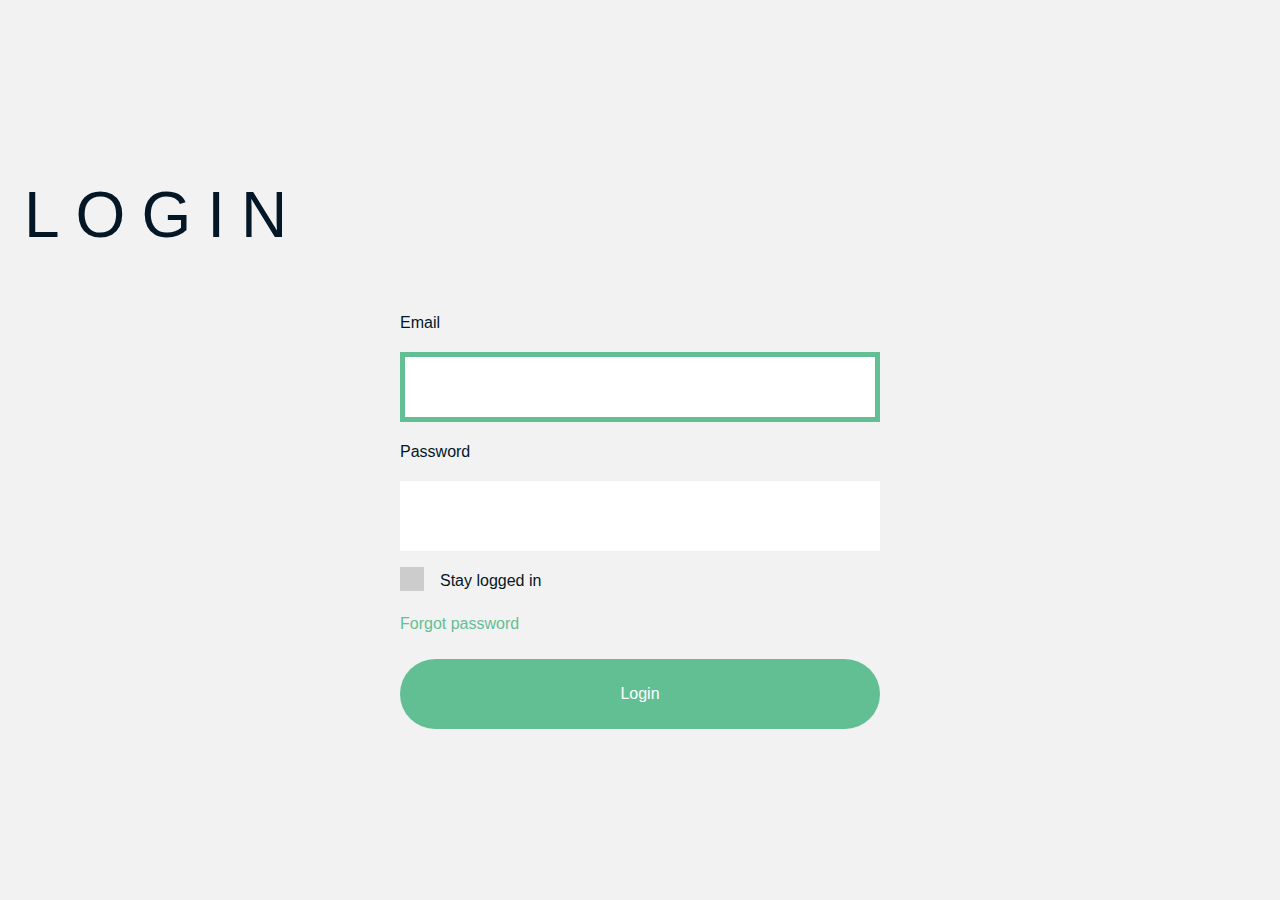
<file: website/index.html>
<!doctype html>
<html lang="en">
<head>
	<meta charset="UTF-8">
	<meta name="viewport" content="width=device-width">

	<title>Living Styleguide</title>

	<link rel="stylesheet" href="css/styles.css">
</head>
<body>

	<!-- Add loader somewhere -->

	<div>
		<h1>Login</h1>

		<form action="home.html" method="post">
			<label for="field-email">Email</label>
			<input type="email" id="field-email" name="field-email" autocomplete="email" required autofocus>

			<label for="field-password">Password</label>
			<input type="password" id="field-password" name="field-password" required>

			<input type="checkbox" id="field-stay-logged-in" name="field-stay-logged-in" value="stay-logged-in">
			<label for="field-stay-logged-in">Stay logged in</label>

			<a href="#">Forgot password</a>

			<button type="submit">Login</button>
		</form>
	</div>

</body>
</html>
</file>
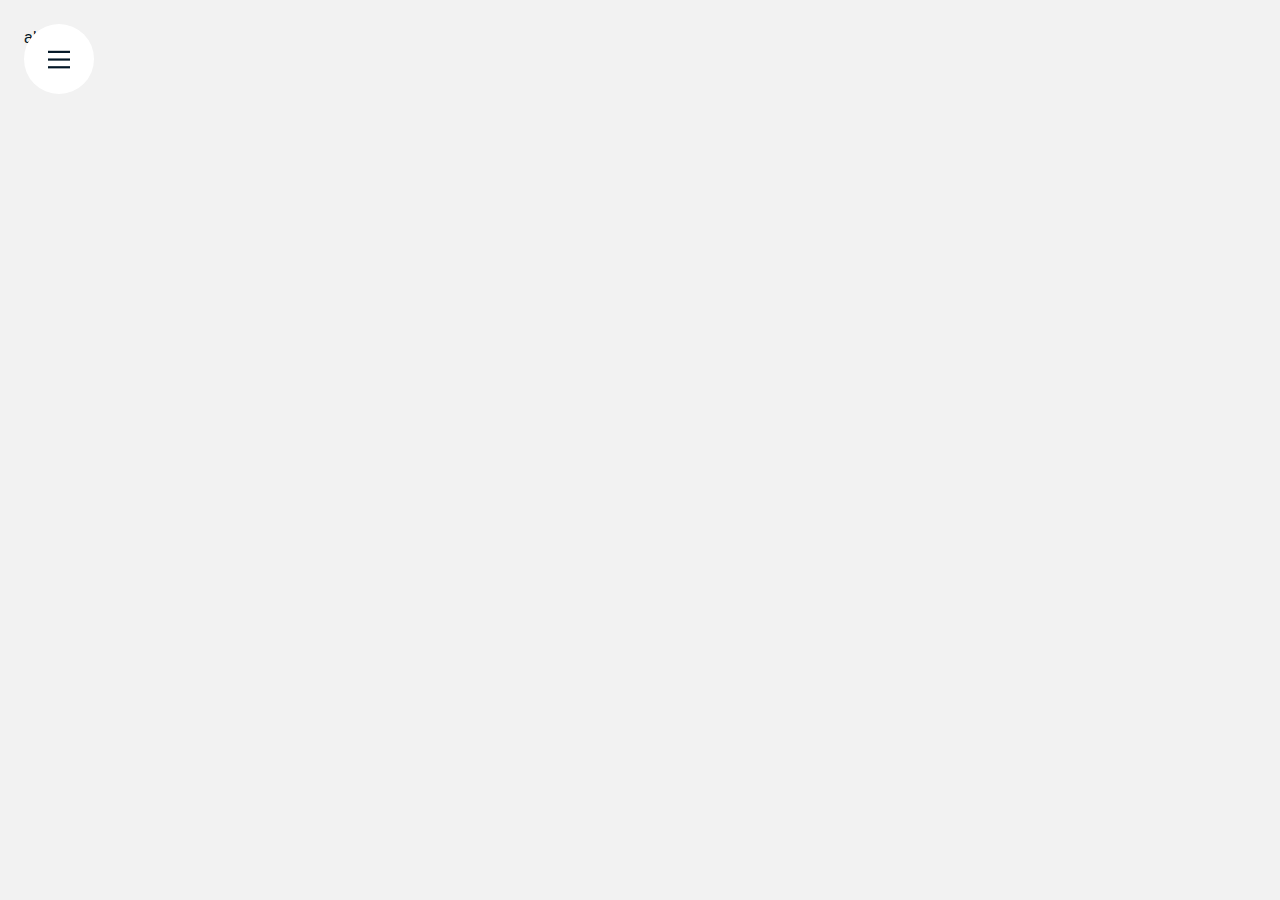
<file: website/about.html>
<!doctype html>
<html lang="en">
<head>
	<meta charset="UTF-8">
	<meta name="viewport" content="width=device-width">

	<title>About | Living Styleguide</title>

	<link rel="stylesheet" href="css/styles.css">
</head>
<body>

	<a href="#content" role="button" aria-label="Skip to content">Skip to content</a>

	<!-- Menu buttons -->
	<a id="close-menu" href="#open-menu" role="button" aria-label="Open the menu">
		<svg version="1.1" xmlns="http://www.w3.org/2000/svg" xmlns:xlink="http://www.w3.org/1999/xlink" x="0px" y="0px" viewBox="0 0 500 500">
			<rect y="237.5" width="500" height="50"/>
			<rect y="63" width="500" height="50"/>
			<rect y="413" width="500" height="50"/>
		</svg>
	</a>
	<a id="open-menu" href="#close-menu" role="button" aria-label="Close the menu">
		<svg version="1.1" xmlns="http://www.w3.org/2000/svg" xmlns:xlink="http://www.w3.org/1999/xlink" x="0px" y="0px" viewBox="0 0 500 500">
			<rect x="225" y="0" transform="matrix(0.7071 -0.7071 0.7071 0.7071 -103.5534 250)" width="50" height="500"/>
			<rect x="0" y="225" transform="matrix(0.7071 -0.7071 0.7071 0.7071 -103.5534 250)" width="500" height="50"/>
		</svg>
	</a>

	<!-- Component Navigation -->
	<nav role="menu">
		<ul>
			<li><a href="home.html" aria-label="Home, current page">Home</a></li>
			<li>
				<a href="products.html" aria-label="Products">Products</a>
				<ul>
					<li><a href="products.html" aria-label="Products/Rock">Rock</a></li>
					<li><a href="products.html" aria-label="Products/Paper">Paper</a></li>
					<li><a href="products.html" aria-label="Products/Scissors">Scissors</a></li>
				</ul>
			</li>
			<li><a href="about.html" aria-label="About">About</a></li>
			<li><a href="contact.html" aria-label="Contact">Contact</a></li>
		</ul>
	</nav>

	<main id="content">
		about
	</main>

</body>
</html>
</file>
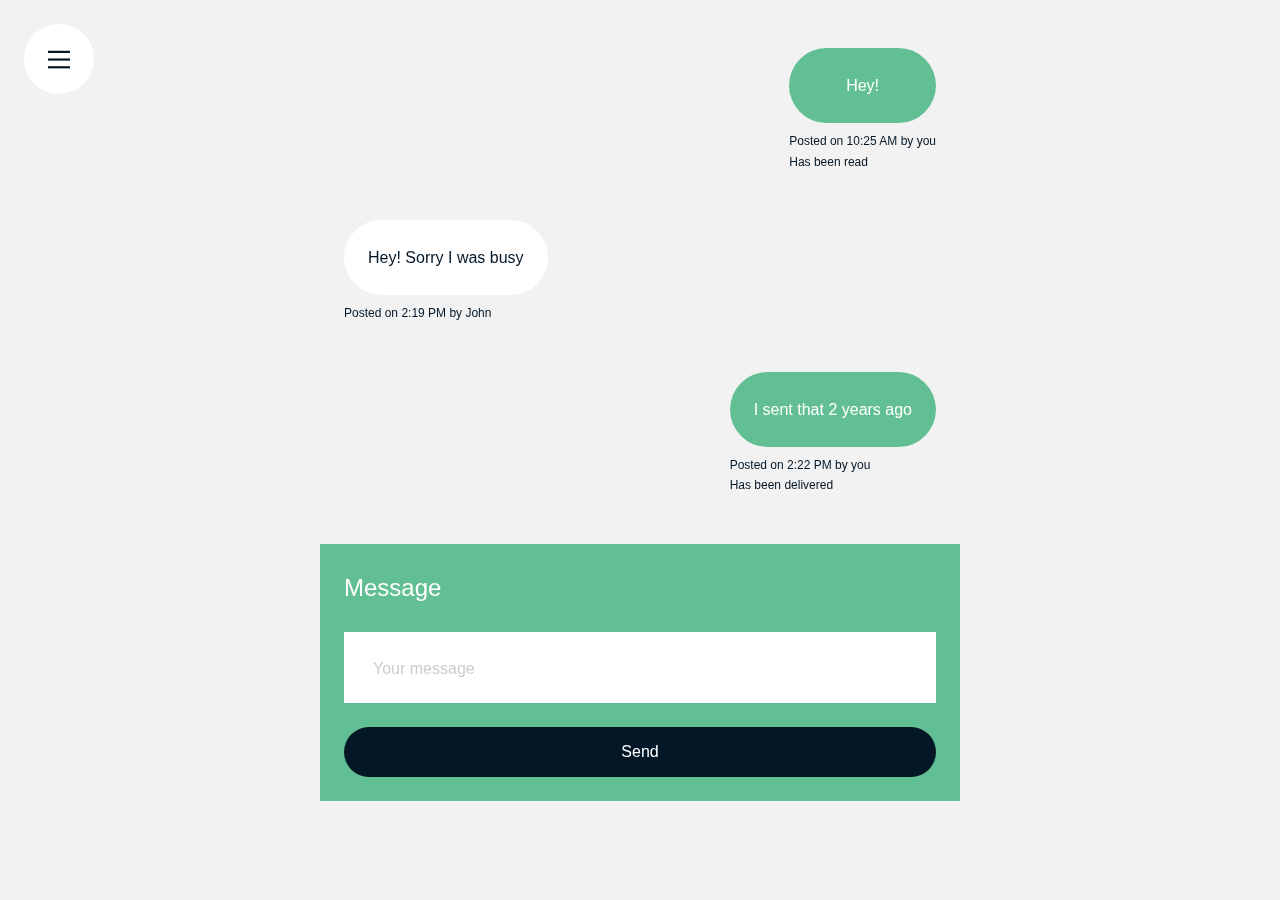
<file: website/contact.html>
<!doctype html>
<html lang="en">
<head>
	<meta charset="UTF-8">
	<meta name="viewport" content="width=device-width">

	<title>Contact | Living Styleguide</title>

	<link rel="stylesheet" href="css/styles.css">
</head>
<body>

	<a href="#content" role="button" aria-label="Skip to content">Skip to content</a>

	<!-- Menu buttons -->
	<a id="close-menu" href="#open-menu" role="button" aria-label="Open the menu">
		<svg version="1.1" xmlns="http://www.w3.org/2000/svg" xmlns:xlink="http://www.w3.org/1999/xlink" x="0px" y="0px" viewBox="0 0 500 500">
			<rect y="237.5" width="500" height="50"/>
			<rect y="63" width="500" height="50"/>
			<rect y="413" width="500" height="50"/>
		</svg>
	</a>
	<a id="open-menu" href="#close-menu" role="button" aria-label="Close the menu">
		<svg version="1.1" xmlns="http://www.w3.org/2000/svg" xmlns:xlink="http://www.w3.org/1999/xlink" x="0px" y="0px" viewBox="0 0 500 500">
			<rect x="225" y="0" transform="matrix(0.7071 -0.7071 0.7071 0.7071 -103.5534 250)" width="50" height="500"/>
			<rect x="0" y="225" transform="matrix(0.7071 -0.7071 0.7071 0.7071 -103.5534 250)" width="500" height="50"/>
		</svg>
	</a>

	<!-- Component Navigation -->
	<nav role="menu">
		<ul>
			<li><a href="home.html" aria-label="Home, current page">Home</a></li>
			<li>
				<a href="products.html" aria-label="Products">Products</a>
				<ul>
					<li><a href="products.html" aria-label="Products/Rock">Rock</a></li>
					<li><a href="products.html" aria-label="Products/Paper">Paper</a></li>
					<li><a href="products.html" aria-label="Products/Scissors">Scissors</a></li>
				</ul>
			</li>
			<li><a href="about.html" aria-label="About">About</a></li>
			<li><a href="contact.html" aria-label="Contact">Contact</a></li>
		</ul>
	</nav>

	<section id="content">
		<ol>
			<li>
				<p>
					Hey!
				</p>
				<footer>
					<p>Posted on <time datatime="2015-01-22T10:25">10:25 AM</time> by you</p>
					<p data-status="READ">Has been read</p>
				</footer>
			</li>
			<li>
				<p>
					Hey! Sorry I was busy
				</p>
				<footer>
					<p>Posted on <time datatime="2017-02-03T14:19">2:19 PM</time> by John</p>
				</footer>
			</li>
			<li>
				<p>
					I sent that 2 years ago
				</p>
				<footer>
					<p>Posted on <time datatime="2017-02-03T14:22">2:22 PM</time> by you</p>
					<p data-status="DELIVERED">Has been delivered</p>
				</footer>
			</li>
		</ol>

		<form action="/" method="post">
			<label for="field-message">Message</label>
			<textarea name="field-message" id="field-message" placeholder="Your message"></textarea>
			<button type="submit">Send</button>
		</form>
	</section>

</body>
</html>
</file>
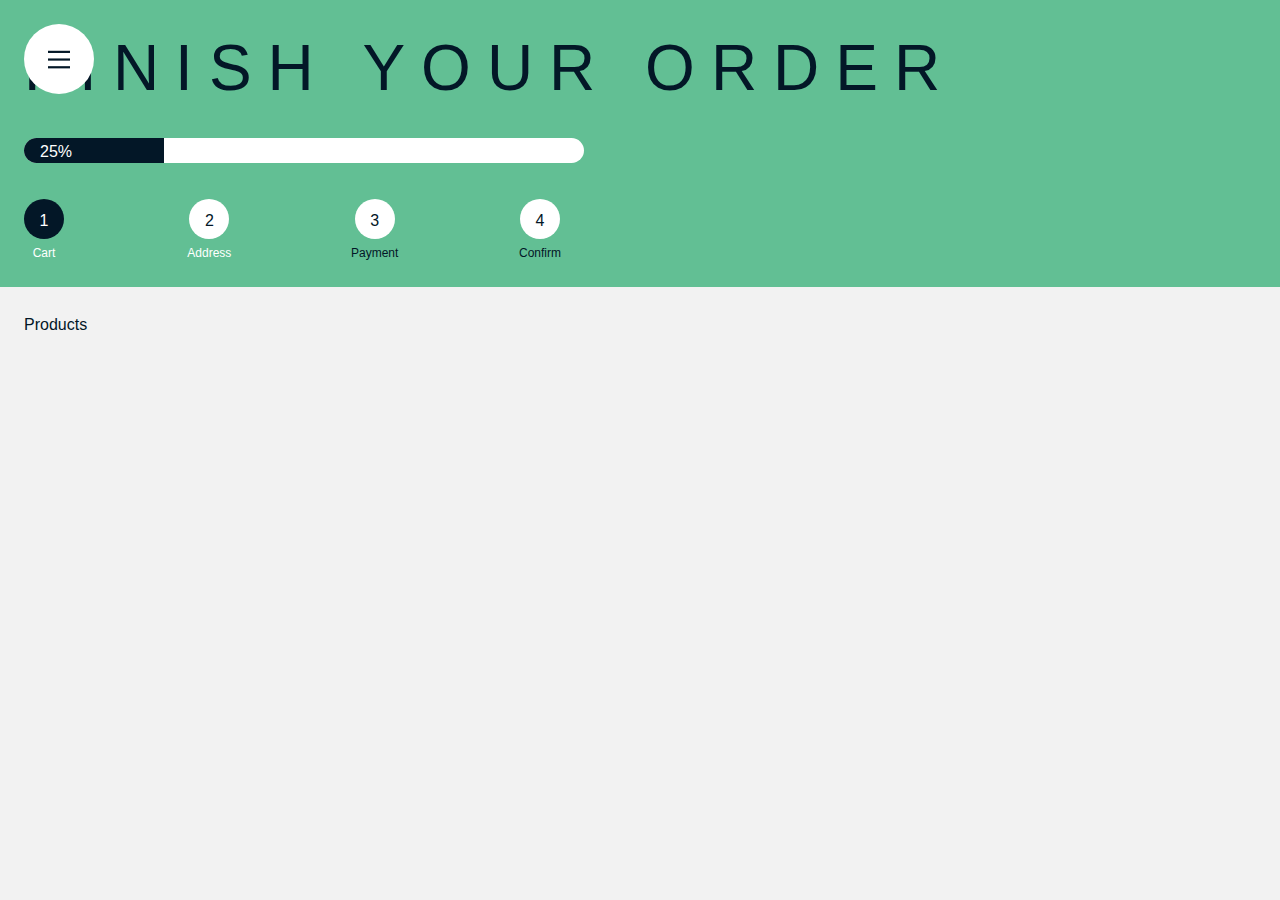
<file: website/products.html>
<!doctype html>
<html lang="en">
<head>
	<meta charset="UTF-8">
	<meta name="viewport" content="width=device-width">

	<title>Products | Living Styleguide</title>

	<link rel="stylesheet" href="css/styles.css">
</head>
<body>

	<a href="#content" role="button" aria-label="Skip to content">Skip to content</a>

	<!-- Menu buttons -->
	<a id="close-menu" href="#open-menu" role="button" aria-label="Open the menu">
		<svg version="1.1" xmlns="http://www.w3.org/2000/svg" xmlns:xlink="http://www.w3.org/1999/xlink" x="0px" y="0px" viewBox="0 0 500 500">
			<rect y="237.5" width="500" height="50"/>
			<rect y="63" width="500" height="50"/>
			<rect y="413" width="500" height="50"/>
		</svg>
	</a>
	<a id="open-menu" href="#close-menu" role="button" aria-label="Close the menu">
		<svg version="1.1" xmlns="http://www.w3.org/2000/svg" xmlns:xlink="http://www.w3.org/1999/xlink" x="0px" y="0px" viewBox="0 0 500 500">
			<rect x="225" y="0" transform="matrix(0.7071 -0.7071 0.7071 0.7071 -103.5534 250)" width="50" height="500"/>
			<rect x="0" y="225" transform="matrix(0.7071 -0.7071 0.7071 0.7071 -103.5534 250)" width="500" height="50"/>
		</svg>
	</a>

	<!-- Component Navigation -->
	<nav role="menu">
		<ul>
			<li><a href="home.html" aria-label="Home, current page">Home</a></li>
			<li>
				<a href="products.html" aria-label="Products">Products</a>
				<ul>
					<li><a href="products.html" aria-label="Products/Rock">Rock</a></li>
					<li><a href="products.html" aria-label="Products/Paper">Paper</a></li>
					<li><a href="products.html" aria-label="Products/Scissors">Scissors</a></li>
				</ul>
			</li>
			<li><a href="about.html" aria-label="About">About</a></li>
			<li><a href="contact.html" aria-label="Contact">Contact</a></li>
		</ul>
	</nav>

	<nav id="content" role="status">
		<h1>Finish your order</h1>
		<progress value="0.25" max="1">25%</progress>
		<ol>
			<li tabindex="0">
				<a href="/cart" aria-label="Back to cart">Cart</a>
			</li>
			<li tabindex="0">
				<a href="#main-content" aria-label="Address, current step">Address</a>
			</li>
			<li>
				Payment
			</li>
			<li>
				Confirm
			</li>
		</ol>
	</nav>

	<main>
		Products
	</main>

</body>
</html>
</file>
<file: website/css/styles.css>
:root {
	/* Fonts */
	--font-family: 'ampersand', 'montserrat', arial, helvetica, sans-serif;

		/* Base fonts */
		--base-font-size: 1em;
		--base-font-weight: 300;
		--base-line-height: 1.7;

		/* Title fonts */
		--title-font-size: 2.75em;
		--title-font-weight: 300;
		--title-letter-spacing: .25em;
		--title-line-height: 1.4;

		/* Heading fonts */
		--heading-font-size: 2em;
		--heading-font-weight: 500;
		--heading-line-height: 1.4;

	/* Colors */
	--color-primary: #62bf94;
	--color-secondary: #468b6b;
	--color-black: #031727;
	--color-grey: #f2f2f2;
	--color-white: #ffffff;

	/* Spacing */
	--spacing-unit: 24px;
	--spacing-unit: 1.5rem;
}
@media all and (min-width: 41em) {
	:root {
		--title-font-size: 4em;
	}
}

/*
====================
		Fonts
====================
*/

@font-face {
	font-family: ampersand;
	src: local('Baskerville'),
			 local('Goudy Old Style'),
			 local('Palatino'),
			 local('Book Antiqua');
	unicode-range: U+26;
}

/*
====================
		General
====================
*/

* {
	box-sizing: border-box;
	padding: 0;
	margin: 0;
	font-family: inherit;
	font-size: inherit;
	font-weight: inherit;
	line-height: inherit;
}

body {
	color: var(--color-black);
	background-color: var(--color-grey);
	font-family: var(--font-family);
	font-size: var(--base-font-size);
	font-weight: var(--base-font-weight);
	line-height: var(--base-line-height);
}

h1 {
	overflow-wrap: break-word;
	font-size: var(--title-font-size);
	font-weight: var(--title-font-weight);
	letter-spacing: var(--title-letter-spacing);
	line-height: var(--title-line-height);
	text-transform: uppercase;
	word-wrap: break-word;
	hyphens: auto;
}

h1 > span {
	position: relative;
	top: .1em;
	font-size: 1.5em;
}

h2 {
	font-size: var(--heading-font-size);
	font-weight: var(--heading-font-weight);
	line-height: var(--heading-line-height);
}

a {
	position: relative;
	padding-bottom: 5px;
	padding-bottom: .3125rem;
	outline: 0;
	color: var(--color-primary);
	font-weight: 500;
	text-decoration: none;
}
a::after {
	position: absolute;
	left: 0;
	bottom: 0;
	display: inline-block;
	width: 0;
	height: 2px;
	height: .125rem;
	background-color: var(--color-primary);
	content: '';
	transition: width .3s ease-in-out;
}
a:focus::after,
a:hover::after,
a:active::after {
	width: 100%;
}

button,
a[role='button'] {
	display: flex;
	justify-content: center;
	align-items: center;
	height: 50px;
	height: 3.125rem;
	padding: 16px;
	padding: 1rem;
	border: 0;
	border-radius: 70px;
	border-radius: 4.375rem;
	outline: 0;
	color: var(--color-white);
	background-color: var(--color-primary);
	font-size: var(--base-font-size);
	font-weight: var(--base-font-weight);
	line-height: 1;
	cursor: pointer;
	transition: all .3s ease-in-out;
}
@media all and (min-width: 41em) {
	button,
	a[role='button'] {
		height: 70px;
		height: 4.375rem;
		padding: var(--spacing-unit);
	}
}
button:focus,
button:hover,
a[role='button']:focus,
a[role='button']:hover,
a[role='button']:active {
	background-color: var(--color-black);
}
a[role='button']::after {
	content: none;
}

/*
====================
		Login
====================
*/

div {
	display: flex;
	flex-direction: column;
	justify-content: center;
	width: 100%;
	height: 100vh;
}

div > h1 {
	width: 95%;
	width: calc(100% - (2 * var(--spacing-unit)));
	max-width: 30em;
	margin: var(--spacing-unit) auto;
}

form {
	display: grid;
	grid-template-columns: var(--spacing-unit) auto;
	width: 95%;
	width: calc(100% - (var(--spacing-unit) * 2));
	max-width: 30em;
	margin: var(--spacing-unit) auto;
}

form input {
	grid-column: span 2;
	height: 50px;
	height: 3.125rem;
	padding: 17px;
	padding: calc((3.125rem - 1em) / 2);
	border: .3125rem solid transparent;
	border: 5px solid transparent;
	outline: 0;
	margin: 16px 0;
	margin: 1rem 0;
	background-color: var(--color-white);
	font-size: 1em;
	font-weight: 300;
}
@media all and (min-width: 41em) {
	form input {
		height: 70px;
		height: 4.375rem;
		padding: 27px;
		padding: calc((4.375rem - 1em) / 2);
	}
}
form input:not([type='checkbox']):focus {
	border-color: var(--color-primary);
	transition: border .3s ease-in-out;
}

/* Custom checkbox: */
form input[type='checkbox'] {
	grid-column: span 1;
	width: var(--spacing-unit);
	height: var(--spacing-unit);
	padding: 0;
	border: 0;
	margin: 0;
	clip: rect(0,0,0,0);
}

form input[type='checkbox']::before {
	display: flex;
	justify-content: center;
	align-items: center;
	width: 16px;
	width: 1rem;
	height: 16px;
	height: 1rem;
	padding: 4px;
	padding: .25rem;
	background-color: #ccc;
	content: '';
	transition: all .3s ease-in-out;
}
form input[type='checkbox']:focus::before {
	border-radius: 50%;
}
form input[type="checkbox"]:checked::before {
	border-radius: 50%;
	color: var(--color-white);
	background-color: var(--color-primary);
	content: '\2713';
}

form input[type='checkbox'] + label {
	grid-column: 2/3;
	margin-left: 16px;
	margin-left: 1rem;
}

form > a {
	grid-column: span 2;
	justify-self: start;
	margin: 16px 0;
	margin: 1rem 0;
}

form button[type='submit'] {
	grid-column: span 2;
}

/*
====================
		Skip to content
====================
*/

body > a:first-child {
	position: fixed;
	z-index: 3;
	right: var(--spacing-unit);
	top: 74px;
	top: calc(3.125rem + var(--spacing-unit));
	display: block;
	opacity: 0;
	width: auto;
	height: 50px;
	height: 3.125rem;
	padding: 17px;
	padding: calc((3.125rem - 1em) / 2);
	color: var(--color-white);
	background-color: var(--primary-color);
	line-height: 1;
	text-decoration: none;
	pointer-events: none;
}
@media all and (min-width: 41em) {
	body > a:first-child {
		top: 94px;
		top: calc(4.375rem + var(--spacing-unit));
		height: 70px;
		height: 4.375rem;
		padding: 27px;
		padding: calc((4.375rem - 1em) / 2);
	}
}
body > a:first-child:focus-within {
	opacity: 1;
	pointer-events: auto;
}

/*
====================
		Menu btns
====================
*/

a#close-menu,
a#open-menu {
	position: fixed;
	z-index: 3;
	left: 0;
	top: 0;
	display: block;
	width: 50px;
	width: 3.125rem;
	margin: var(--spacing-unit);
	border-radius: 50%;
	background-color: var(--color-white);
}
@media all and (min-width: 41em) {
	a#close-menu,
	a#open-menu {
		width: 70px;
		width: 4.375rem;
	}
}
a#close-menu:focus,
a#close-menu:hover,
a#close-menu:active,
a#open-menu:focus,
a#open-menu:hover,
a#open-menu:active {
	background-color: var(--color-black);
}

a#close-menu > svg,
a#open-menu > svg {
	display: block;
	width: 100%;
	fill: var(--color-black);
}
a#close-menu:focus > svg,
a#close-menu:hover > svg,
a#close-menu:active > svg,
a#open-menu:focus > svg,
a#open-menu:hover > svg,
a#open-menu:active > svg {
	fill: var(--color-primary);
}

a#open-menu {
	display: none;
}
a#open-menu:target,
a#open-menu:target + nav {
	display: block;
}

/*
====================
		Menu
====================
*/

nav[role='menu'] {
	position: fixed;
	z-index: 2;
	left: 0;
	top: 0;
	display: none;
	width: 100%;
	height: 100vh;
	padding: 118px 24px;
	padding: calc(4.375rem + (2 * var(--spacing-unit))) var(--spacing-unit);
	background-color: var(--color-primary);
}

nav[role='menu'] > ul {
	display: block;
	width: 100%;
	max-width: 30em;
}

nav[role='menu'] li {
	position: relative;
	display: block;
	margin: var(--spacing-unit) 0;
}
nav[role='menu'] li:last-child {
	margin: 0;
}

nav[role='menu'] li > ul {
	position: relative;
	display: block;
	opacity: 0;
	overflow: hidden;
	max-height: 0;
	margin-left: 48px;
	margin-left: calc(2 * var(--spacing-unit));
	transition: all .3s ease-in-out;
}
nav[role='menu'] li:focus-within > a + ul,
nav[role='menu'] li:hover > a + ul {
	opacity: 1;
	overflow: visible;
	max-height: 50em;
}

nav[role='menu'] li > a {
	position: relative;
	display: inline-block;
	padding: 0 var(--spacing-unit);
	color: var(--color-white);
	font-size: 2em;
	font-weight: var(--heading-font-weight);
	line-height: 1;
}
@media all and (min-width: 41em) {
	nav[role='menu'] li > a {
		font-size: 4em;
	}
}
nav[role='menu'] li > a::before {
	position: absolute;
	left: 0;
	top: 0;
	display: block;
	opacity: 0;
	width: 5px;
	width: .3125rem;
	height: 100%;
	background-color: var(--color-black);
	content: '';
	transform: translateX(-50vw);
	transition: all .3s ease-in-out;
}
@media all and (min-width: 41em) {
	nav[role='menu'] li > a::before {
		width: 9px;
		width: .5625rem;
	}
}
nav[role='menu'] li > a:focus::before,
nav[role='menu'] li > a:hover::before,
nav[role='menu'] li > a:active::before {
	opacity: 1;
	transform: translateX(0);
}
nav[role='menu'] li > a::after {
	content: none;
}

/*
====================
		Header
====================
*/

header[role='banner'] {
	display: flex;
	flex-direction: column;
	justify-content: center;
	width: 100%;
	height: 75vh;
	padding: 48px;
	padding: calc(2 * var(--spacing-unit));
	color: var(--color-white);
	background: var(--color-primary);
	background: linear-gradient(-45deg, var(--color-primary), var(--color-secondary));
	background-size: 400% 400%;
	text-align: center;
	-webkit-animation: Gradient 10s ease infinite;
	-moz-animation: Gradient 10s ease infinite;
	animation: Gradient 10s ease infinite;
}

@-webkit-keyframes Gradient {
	0% {
		background-position: 0% 50%;
	}
	50% {
		background-position: 100% 50%;
	}
	100% {
		background-position: 0% 50%;
	}
}
@-moz-keyframes Gradient {
	0% {
		background-position: 0% 50%;
	}
	50% {
		background-position: 100% 50%;
	}
	100% {
		background-position: 0% 50%;
	}
}
@keyframes Gradient {
	0% {
		background-position: 0% 50%;
	}
	50% {
		background-position: 100% 50%;
	}
	100% {
		background-position: 0% 50%;
	}
}

/*
====================
		Main
====================
*/

main {
	display: block;
	width: 100%;
	padding: var(--spacing-unit);
	-webkit-columns: 280px 3;
	-webkit-columns: 17.5rem 3;
  -webkit-column-gap: var(--spacing-unit);
}

/*
====================
		Items
====================
*/

main > a[role='button'] {
	display: block;
	overflow: hidden;
	width: 100%;
	height: auto;
	padding: 0;
	border-radius: 0;
	margin-bottom: var(--spacing-unit);
	background: none;
	transition: transform .3s ease-in-out;
}
main > a[role='button']:focus,
main > a[role='button']:hover,
main > a[role='button']:active {
	transform: scale(1.05, 1.05);
}
main > a[role='button']::after {
	content: none;
}

main > a[role='button'] article {
	position: relative;
	display: block;
	width: 100%;
	height: auto;
	background-color: var(--color-white);
	transition: all .3s ease-in-out;
}

main > a[role='button'] article > img {
	display: block;
	width: 100%;
	height: auto;
}

main > a[role='button'] article > h2 {
	position: absolute;
	left: 0;
	bottom: var(--spacing-unit);
	display: block;
	opacity: 1;
	padding: var(--spacing-unit);
	color: var(--color-white);
	background-color: rgba(3,23,39,.8);
	font-size: 1.25em;
	transform: translateX(0);
	transition: all .3s ease-in-out;
}
main > a[role='button']:focus article > h2,
main > a[role='button']:hover article > h2,
main > a[role='button']:active article > h2 {
	opacity: .7;
	transform: translateX(-100%);
}

/*
====================
		Item Detail
====================
*/

#item-detail {
	position: absolute;
	z-index: 5;
	left: 0;
	right: 0;
	top: 0;
	display: none;
	max-width: 35em;
	margin: var(--spacing-unit) auto;
	background-color: var(--color-white);
	box-shadow: 0 0 0 100vmax rgba(0,0,0,.8);
}

#item-detail > [role='button'] {
	position: absolute;
	z-index: 3;
	right: 0;
	top: 0;
	display: block;
	width: 50px;
	width: 3.125rem;
	height: 50px;
	height: 3.125rem;
	border: 0;
	border-radius: 50%;
	margin: var(--spacing-unit);
	background-color: var(--color-white);
}
@media all and (min-width: 41em) {
	#item-detail > [role='button'] {
		width: 70px;
		width: 4.375rem;
		height: 70px;
		height: 4.375rem;
	}
}
#item-detail > [role='button']:focus,
#item-detail > [role='button']:hover,
#item-detail > [role='button']:active {
	background-color: var(--color-black);
}

#item-detail > [role='button']:focus > svg,
#item-detail > [role='button']:hover > svg,
#item-detail > [role='button']:active > svg {
	fill: var(--color-primary);
}

#item-detail figure {
	display: block;
	overflow: hidden;
	width: 100%;
	max-width: min-content;
	margin: auto;
}

#item-detail h2 {
	display: block;
	width: 100%;
	height: auto;
	padding: var(--spacing-unit);
	color: var(--color-white);
	background-color: var(--color-primary);
}

#item-detail img {
	display: block;
	max-width: 35em;
	height: auto;
}

#item-detail figcaption > p,
#item-detail figcaption > footer {
	padding: var(--spacing-unit);
}

/* Show the article detail on click */
#item-detail:target {
	display: block;
}

/* Hide the article detail on click */
html:target > #item-detail {
	display: none;
}

/*
====================
		Rating
====================
*/

#item-detail fieldset {
	position: absolute;
	left: 0;
	right: 0;
	bottom: -168px;
	bottom: calc(-9rem - var(--spacing-unit));
	display: block;
	width: 100%;
	max-width: 20em;
	height: auto;
	padding: 0;
	border: 0;
	margin: 0 auto;
	color: var(--color-white);
	text-align: center;
}
@media all and (min-width: 45em) {
	#item-detail fieldset {
		left: 102.5%;
		left: calc(100% + var(--spacing-unit));
		top: 0;
		bottom: 0;
		width: 80px;
		width: 5rem;
		margin: 0;
	}
}

#item-detail fieldset > legend {
	display: block;
	width: 100%;
	margin-bottom: var(--spacing-unit);
	font-weight: 500;
}

#item-detail fieldset > input {
	opacity: 0;
}

#item-detail fieldset > input + label {
	position: relative;
	float: left;
	width: 22.5%;
	width: calc(25% - var(--spacing-unit));
	max-width: 3.5em;
	padding-top: 15%;
	margin: 12px;
	margin: .75rem;
	font-size: .75em;
	cursor: pointer;
	transform: scale(1,1);
	transition: transform .3s ease-in-out;
}
#item-detail fieldset > input:focus + label,
#item-detail fieldset > input:hover + label {
	transform: scale(1.5,1.5);
}
@media all and (min-width: 45em) {
	#item-detail fieldset > input + label {
		clear: both;
		display: block;
		width: 56px;
		width: 3.5rem;
		padding-top: 48px;
		padding-top: 3rem;
	}
}

#item-detail fieldset > input + label > svg {
	position: absolute;
	left: 0;
	right: 0;
	top: 0;
	display: block;
	width: 75%;
	height: auto;
	margin: 0 auto;
	transform: rotate(10deg);
}
#item-detail fieldset > input:focus + label > svg,
#item-detail fieldset > input:hover + label > svg {
	animation: Wobble 1.5s cubic-bezier(.36,-0.18,.48,1.18) infinite;
}

@keyframes Wobble {
	0%, 100% {
		transform: rotate(15deg);
	}
	50% {
		transform: rotate(-15deg);
	}
}

/*
====================
		Step Indicator
====================
*/

nav[role='status'] {
	display: block;
	width: 100%;
	padding: 12px;
	padding: calc(var(--spacing-unit) / 2);
	background-color: var(--color-primary);
}
@media all and (min-width: 45em) {
	nav[role='status'] {
		top: 0;
	}
}

nav[role='status'] h1 {
	margin: 12px;
	margin: calc(var(--spacing-unit) / 2);
}

nav[role='status'] progress[value] {
	position: relative;
	display: block;
	width: 97.5%;
	width: calc(100% - var(--spacing-unit));
	height: 25px;
	height: 1.5625rem;
	margin: 24px 12px;
	margin: var(--spacing-unit) calc(var(--spacing-unit) / 2);
	-webkit-appearance: none;
	-moz-appearance: none;
	-o-appearance: none;
	appearance: none;
}
nav[role='status'] progress[value]::before {
	position: absolute;
	z-index: 1;
	left: 16px;
	left: 1rem;
	top: 0;
	display: block;
	height: 100%;
	color: var(--color-white);
	font-weight: 500;
	content: '25%';
}

nav[role='status'] progress[value]::-webkit-progress-bar {
	border-radius: 50px;
	border-radius: 3.125rem;
	background-color: var(--color-white);
}

nav[role='status'] progress[value]::-webkit-progress-value {
	position: relative;
	border-radius: 50px 0 0 50px;
	border-radius: 3.125rem 0 0 3.125rem;
	background-color: var(--color-black);
}

nav[role='status'] ol {
	display: flex;
	justify-content: space-between;
	padding-bottom: var(--spacing-unit);
}

/* Give h1, progress and ol a max-width: */
nav[role='status'] h1,
nav[role='status'] progress[value],
nav[role='status'] ol {
	max-width: 35em;
}

nav[role='status'] li {
	display: flex;
	flex-wrap: wrap;
	justify-content: center;
	align-items: center;
	width: 40px;
	width: 2.5rem;
	height: 40px;
	height: 2.5rem;
	padding: 12px;
	padding: calc((2.5rem - 1em) / 2);
	border-radius: 50%;
	outline: 0;
	margin: 12px;
	margin: calc(var(--spacing-unit) / 2);
	background-color: var(--color-white);
	font-size: .75em;
	font-weight: 500;
	line-height: 1;
	list-style-type: none;
	counter-increment: ol-item;
	transform: scale(1,1);
	transition: transform .3s ease-in-out;
}
nav[role='status'] li:focus {
	transform: scale(1.2,1.2);
}
nav[role='status'] li::before {
	margin-bottom: 150%;
	content: counter(ol-item);
	font-size: 16px;
	font-size: 1rem;
}

nav[role='status'] li > a {
	color: var(--color-white);
}
nav[role='status'] li > a::after {
	background-color: var(--color-white);
}

/* Completed tasks have a green background: */
nav[role='status'] li:nth-child(1) {
	color: var(--color-white);
	background-color: var(--color-black);
}

/*
====================
		Chat
====================
*/

section {
	position: relative;
	left: 0;
	top: 50px;
	top: 3.125rem;
	display: block;
	width: 100%;
	max-width: 40em;
	margin: 0 auto;
	margin-top: var(--spacing-unit);
}
@media all and (min-width: 45em) {
	section {
		top: 0;
	}
}

section ol {
	display: flex;
	flex-direction: column;
	align-items: flex-start;
	width: 100%;
}

section li {
	display: block;
	max-width: 60%;
	margin: var(--spacing-unit);
	list-style-type: none;
}

section li:nth-child(odd) {
	align-self: flex-end;
}

section li > p {
	padding: var(--spacing-unit);
	border-radius: 70px;
	border-radius: 4.375rem;
	background-color: var(--color-white);
	text-align: center;
}

section li:nth-child(odd) > p {
	color: var(--color-white);
	background-color: var(--color-primary);
}

section li > footer {
	margin-top: 8px;
	margin-top: .5rem;
	font-size: .75em;
}

section form {
	display: block;
	width: 100%;
	max-width: none;
	padding: var(--spacing-unit);
	background-color: var(--color-primary);
}

section form label {
	display: block;
	font-size: 1.5em;
	color: var(--color-white);
}

section form textarea {
	display: block;
	width: 100%;
	height: 70.4px;
	height: calc((2 * var(--spacing-unit)) + 1.4em);
	padding: var(--spacing-unit);
	border: 5px solid transparent;
	border: .3125rem solid transparent;
	outline: 0;
	margin: var(--spacing-unit) auto;
	resize: none;
	background-color: var(--color-white);
	font-size: 1em;
	font-weight: 300;
	line-height: 1;
}
section form textarea:focus {
	border-color: var(--color-black);
	transition: border .3s ease-in-out;
}

section form textarea::placeholder {
	color: #ccc;
}

section form button {
	display: block;
	width: 100%;
	height: 50px;
	height: 3.125rem;
	padding: 0;
	border: 0;
	margin: 0;
	color: var(--color-white);
	background-color: var(--color-black);
	font-size: 1em;
	font-weight: 300;
	cursor: pointer;
}
section form button:focus,
section form button:hover {
	color: var(--color-black);
	background-color: var(--color-white);
}
</file>
